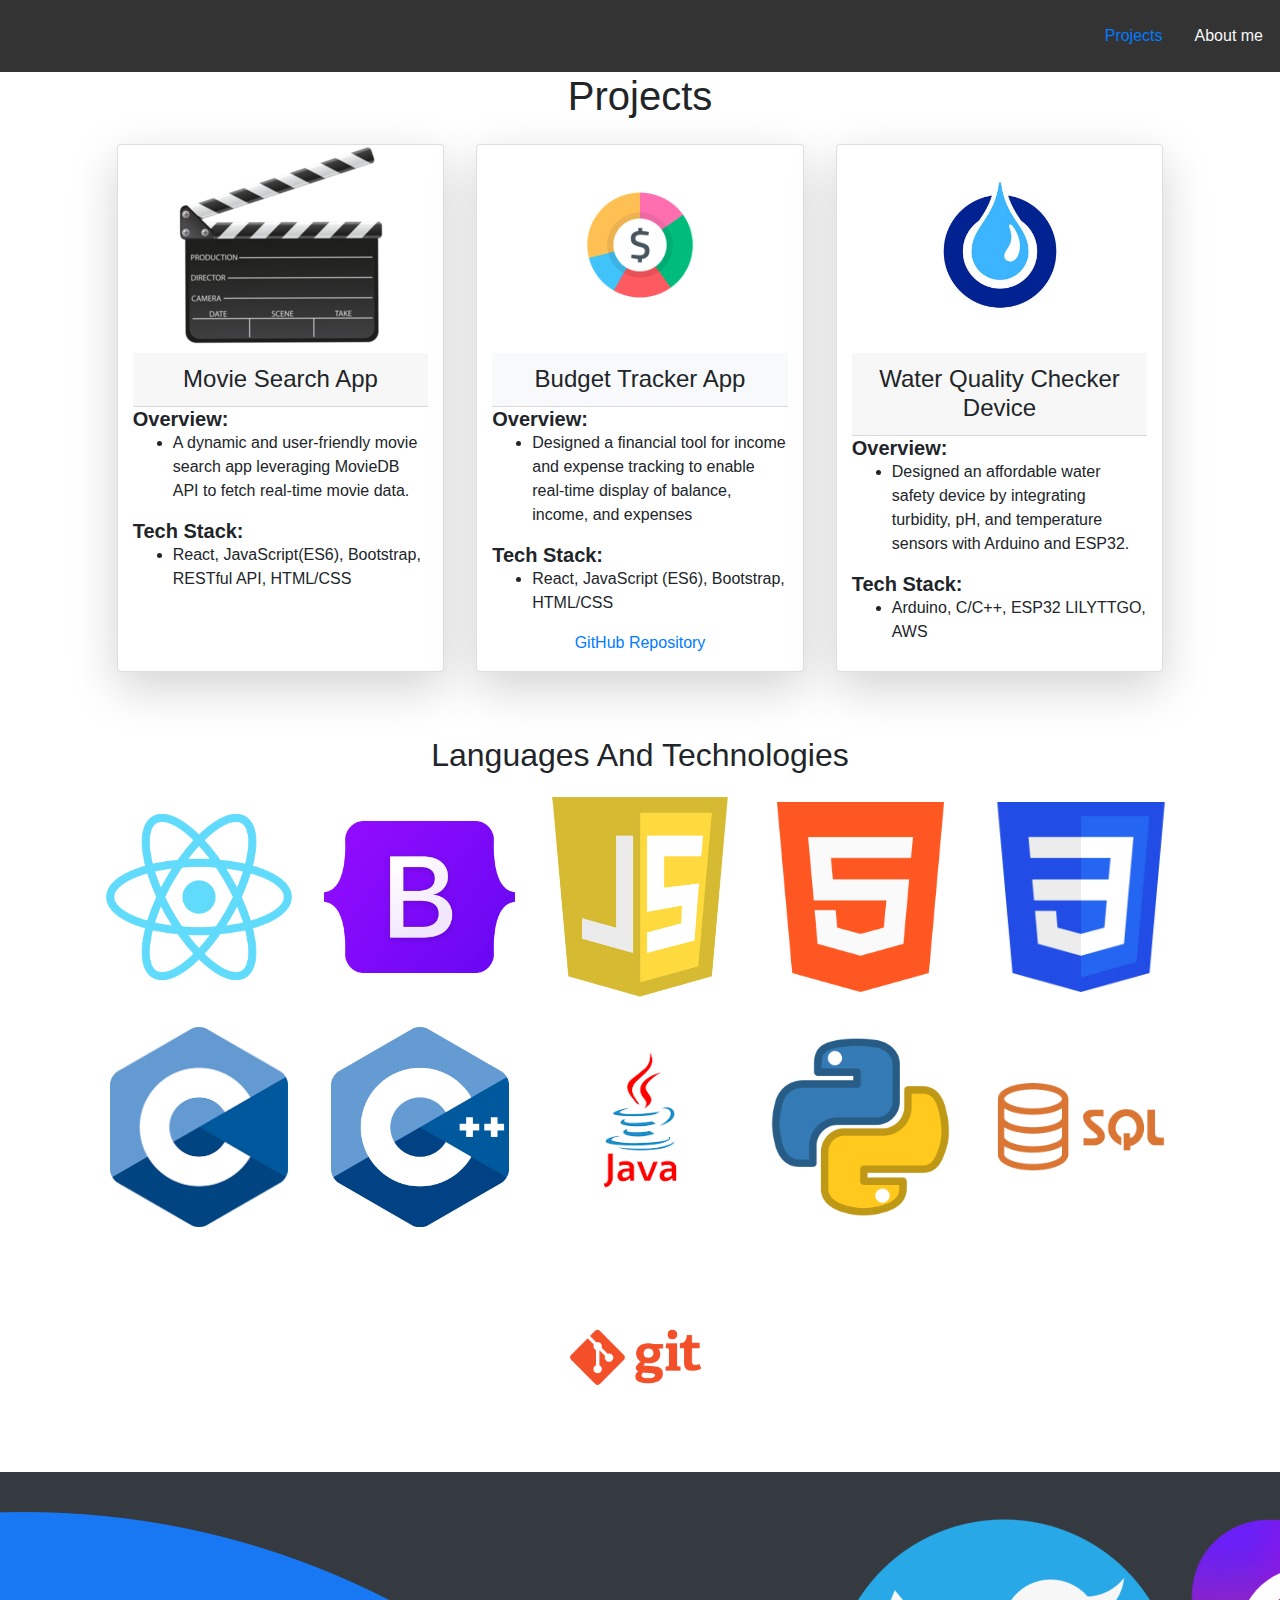
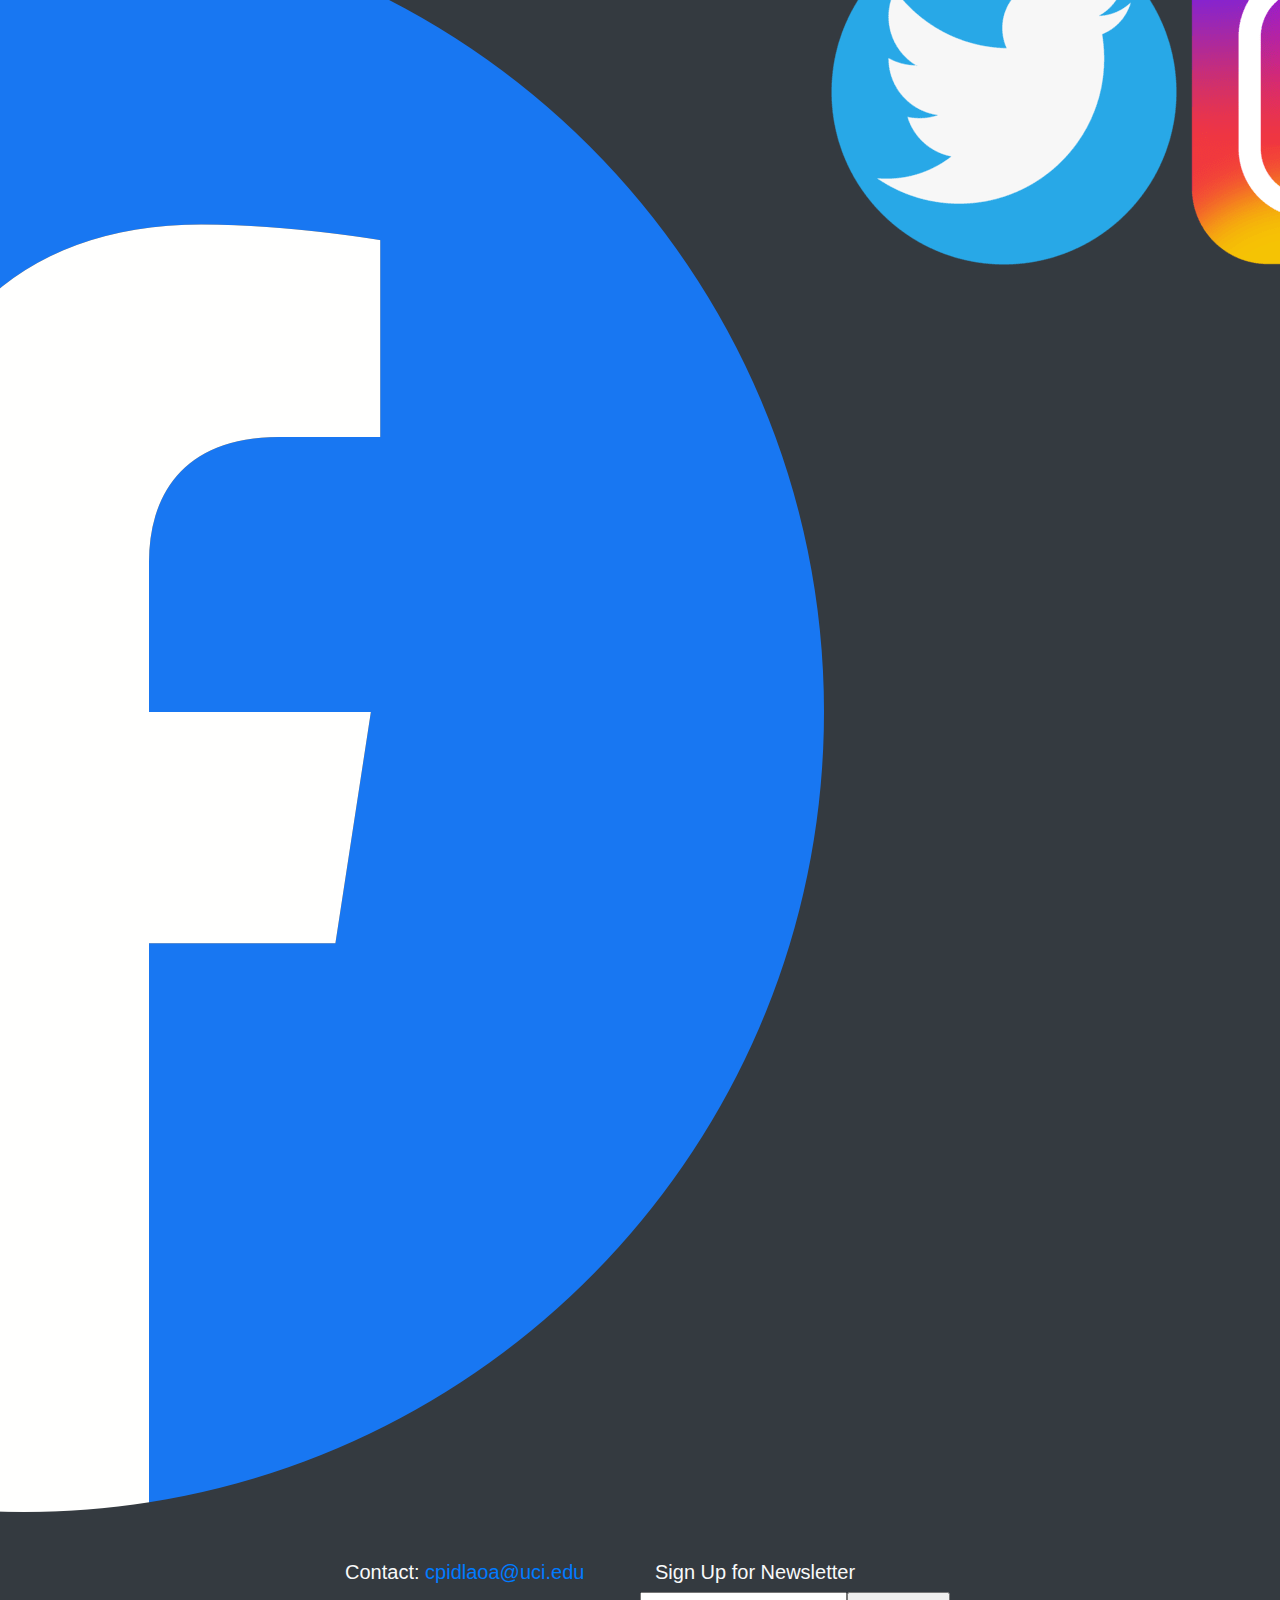
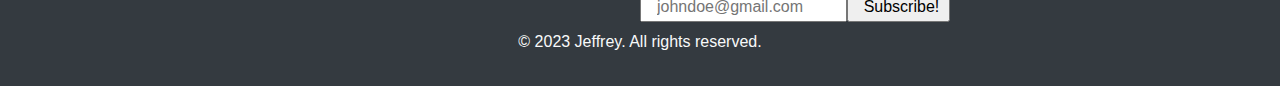
<file: index.html>
<!DOCTYPE html>
<html lang="en">
<head>
    <meta charset="UTF-8">
    <link rel="stylesheet" type="text/css" href="styles.css">
    <meta name="viewport" content="width=device-width, initial-scale=1.0">
    <link rel="stylesheet" href="https://stackpath.bootstrapcdn.com/bootstrap/4.3.1/css/bootstrap.min.css" integrity="sha384-ggOyR0iXCbMQv3Xipma34MD+dH/1fQ784/j6cY/iJTQUOhcWr7x9JvoRxT2MZw1T" crossorigin="anonymous">
    <link rel="preconnect" href="https://fonts.googleapis.com">
<link rel="preconnect" href="https://fonts.gstatic.com" crossorigin>
<link href="https://fonts.googleapis.com/css2?family=Oswald&display=swap" rel="stylesheet">
    <title>Portfolio</title>
</head>
<body>
    <nav class ="navbar d-flex justify-content-end" style="background-color: #333333;">
        <div class ="row">
            <div class = "m-3">
                <a href = "index.html">Projects</a>
            </div>
            <div class = "m-3">
                <a class="text-light" href = "aboutMe.html">About me</a>
            </div>
 
        </div>
    </nav>
    <div class="text-center">
        <h1>Projects</h1>
    </div>
    <div class ="row d-flex justify-content-center">
        <div class="col-3 card m-3 text-center border-lg card-style shadow-lg" >
            <div class ="container" style = "width: 100%; height: 200px;">
                <img alt = "movie logo" src="./images/movie.png" style=" max-width: 100%; height: 100%; object-fit: contain">
            </div>
            <h4 class="mt-2 card-header">Movie Search App</h4>
            <div>
                <h5 class="d-flex justify-content-start mb-0"><strong>Overview: </strong></h5>
                <ul class="text-left">
                    <li>A dynamic and user-friendly movie search app leveraging MovieDB API to
                        fetch real-time movie data.
                    </li>
                </ul>
            </div>

            <div>
                <h5 class="d-flex justify-content-start mb-0"><strong>Tech Stack: </strong></h5>
                <ul class="text-left">
                    <li>
                        React, JavaScript(ES6), Bootstrap, RESTful API, HTML/CSS
                    </li>
                </ul>
            </div>
            

        </div>
        <div class="col-3 card m-3 text-center card-style shadow-lg">
            <div class ="container" style = "width: 100%; height: 200px; overflow:hidden">
                <img alt = "budget app logo" src="./images/budget.png" style="max-width: 100%; height: 100% ; object-fit: contain">
            </div>
            <h4 class="card-header bg-light mt-2">Budget Tracker App</h4>
            <div>
                <h5 class="d-flex justify-content-start mb-0"><strong>Overview: </strong></h5>
                <ul class="text-left">
                    <li>Designed a financial tool for income and expense tracking to enable real-time
                        display of balance, income, and expenses
                    </li>
                </ul>
            </div>
            <div>
                <h5 class="d-flex justify-content-start mb-0"><strong>Tech Stack: </strong></h5>
                <ul class="text-left">
                    <li>
                        React, JavaScript (ES6), Bootstrap, HTML/CSS
                    </li>
                </ul>
            </div>
            <p><a href="https://github.com/Jeffreyp1/financeTracker">GitHub Repository</a></p>

        </div>
        <div class="col-3 card m-3 text-center card-style shadow-lg">
            <div class ="container" style = "width: 100%; height: 200px;">
                <img alt ="water logo" src="./images/water.png" style=" max-width: 100%; height: 100% ; object-fit: contain">
            </div>
            <h4 class="card-header mt-2">Water Quality Checker Device</h4>
            <div>
                <h5 class="d-flex justify-content-start mb-0"><strong>Overview: </strong></h5>
                <ul class="text-left">
                    <li>Designed an affordable water safety device by integrating turbidity, pH, and temperature sensors with Arduino and ESP32.
                    </li>
                </ul>
            </div>

            <div>
                <h5 class="d-flex justify-content-start mb-0"><strong>Tech Stack: </strong></h5>
                <ul class="text-left">
                    <li>
                        Arduino, C/C++, ESP32 LILYTTGO, AWS
                    </li>
                </ul>
            </div>
        </div>
        


        
    </div>
    <div class="container text-center mt-5">
        <h2>Languages And Technologies</h2>
        <div class ="row d-flex justify-content-center mb-0">
            <div class ="languages images-style" >
                <img alt = "react app" src="./images/react.png" class="images">
            </div>
            <div class = "languages images-style">
                <img alt = "bootstrap logo" src="./images/bootstrap.png" class="images">
            </div>
            <div class ="languages images-style">
                <img alt = "javascript logo" src="./images/javascript.png" class="images">
            </div>
            <div class ="languages images-style">
                <img alt = "html logo" src="./images/html.png" class="images">
            </div>
            <div class ="languages images-style">
                <img alt = "css logo" src="./images/css.png" class="images">
            </div>
            <div class ="languages images-style">
                <img alt = "c logo" src="./images/c.png" class="images">
            </div>
            <div class ="languages images-style">
                <img alt = "c++ logo" src="./images/c++.png" class="images">
            </div>
            <div class ="languages images-style">
                <label>
                <img alt = "java logo" src="./images/java.png" class="images">
            </div>
            <div class ="languages images-style">
                <img alt = "python logo" src="./images/python.png" class="images">
            </div>
            <div class ="languages images-style">
                <img alt = "sql logo" src="./images/sql.png" class="images">
            </div>
            <div class ="languages images-style">
                <img alt = "git app logo" src="./images/git.png" class="images">
            </div>
        </div>
    </div>
    <footer class="footer mt-auto py-3 bg-dark" style="background-color: #333333;">
        <div class="d-flex justify-content-center mt-4">
            <div class ="social-media images-style">
                <a class="social-media-images" href = "facebook.com">
                    <img alt = "facebook link" src="./images/facebook.png" class="social-media-images">
                </a>
            </div>
            <div class ="social-media images-style">
                <a class="social-media-images" href = "twitter.com">
                    <img alt = "twitter link" src="./images/twitter.png" class="social-media-images">
                </a>
            </div>
            <div class ="social-media images-style">
                <a class="social-media-images" href = "instagram.com">
                    <img alt = "instagram link" src="./images/instagram.png" class="social-media-images">
                </a>
            </div>
            <div class ="social-media images-style">
                <a class="social-media-images" href = "https://github.com/Jeffreyp1">
                    <img alt = "github link" src="./images/github.png" class="social-media-images">
                </a>
            </div>
            
        </div>
        
        <div class="d-flex justify-content-center mt-5">
            <div class="row">
                <div class="col-6">
                    <h5 class="text-light">
                        Contact:
                        <a href="mailto:cpidlaoa@uci.edu" class="text-primary">
                        cpidlaoa@uci.edu
                        </a>
                    </h5>
                    
                </div>
                <div class="col-6">
                    <h5 class="text-light text-start">Sign Up for Newsletter</h5>
                    <form id="newsletter-form">
                        <div class="row">
                            <input class="col-8" type="text" id="email" placeholder="johndoe@gmail.com">
                            <input class="col-4" type="submit" value = "Subscribe!">
                        </div>
                        
                    </form>
                    
                </div>
            </div>
            
        </div>
        
        <div class="mt-2 align-items-end">
            <div class="d-flex justify-content-center">
                <p class="text-light">© 2023 Jeffrey. All rights reserved.</p>
            </div>
        </div>
        
        
    </footer>
</body>
</html>
</file>
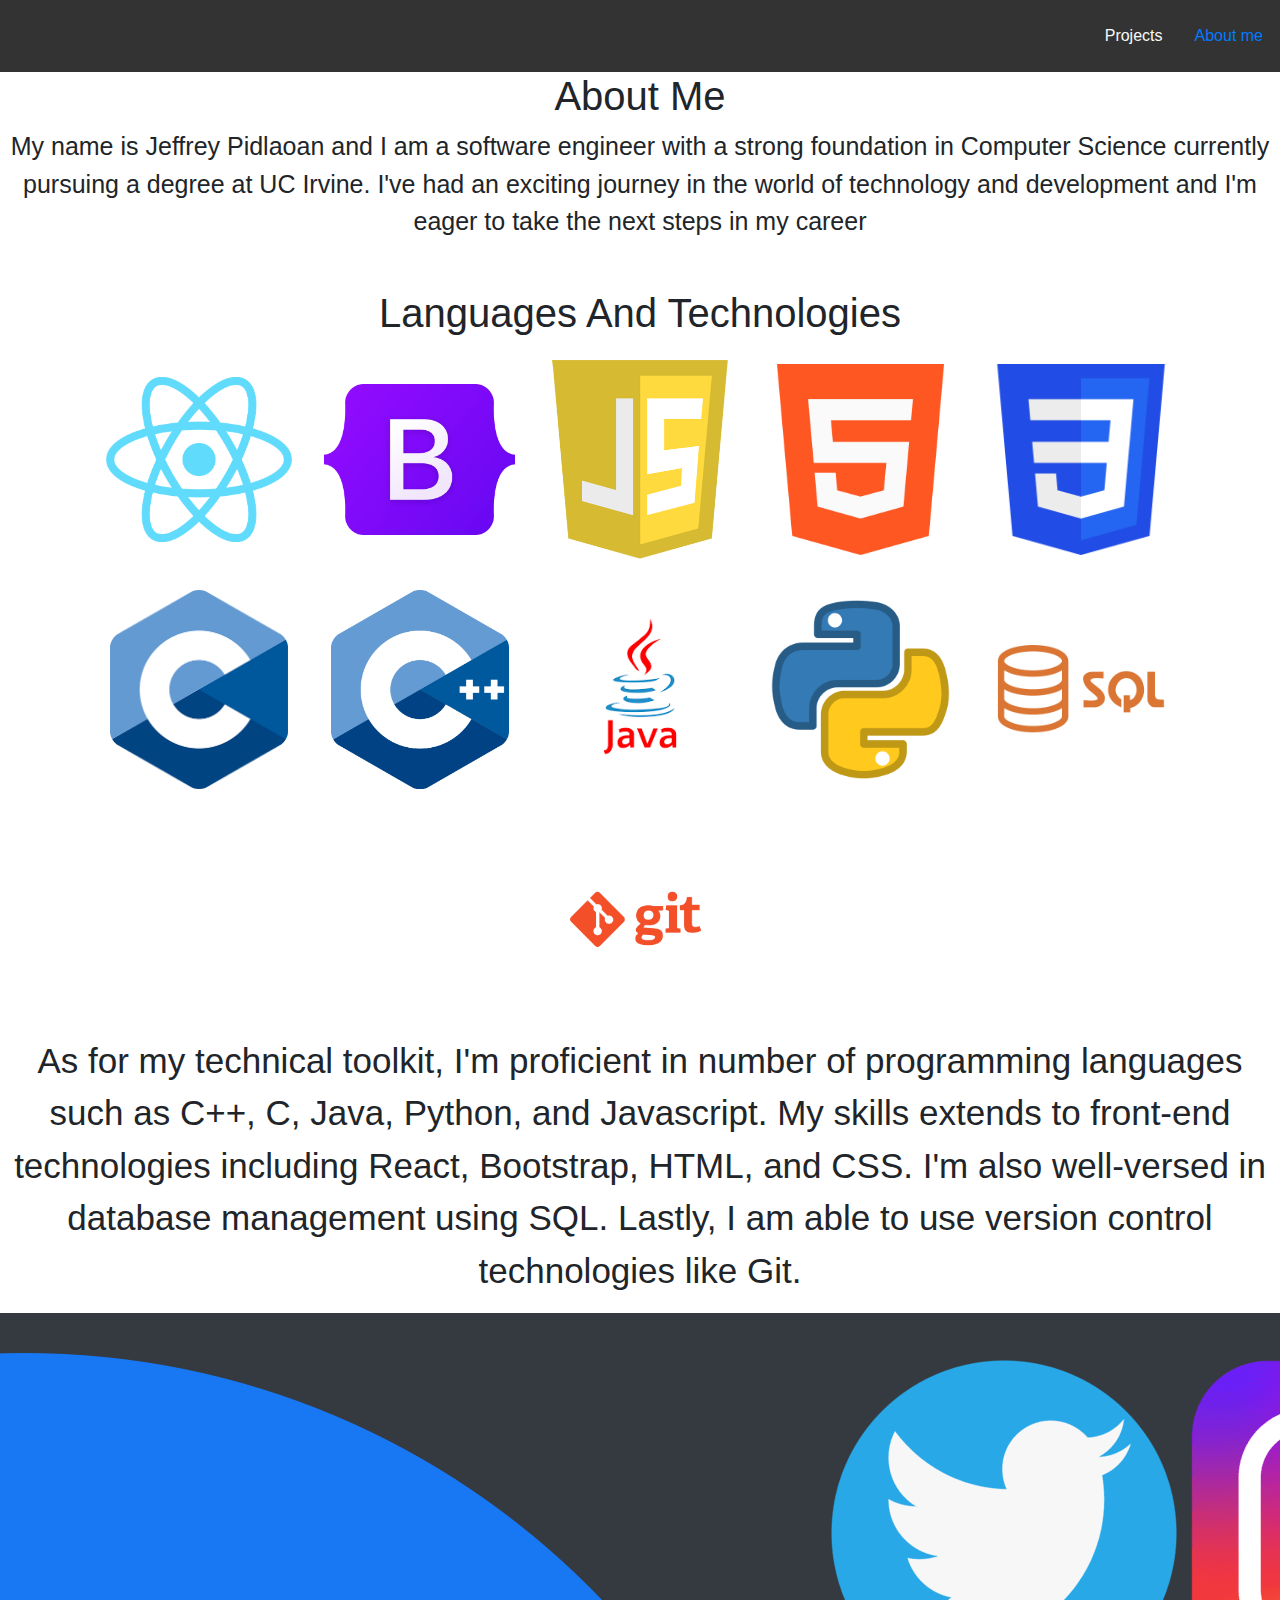
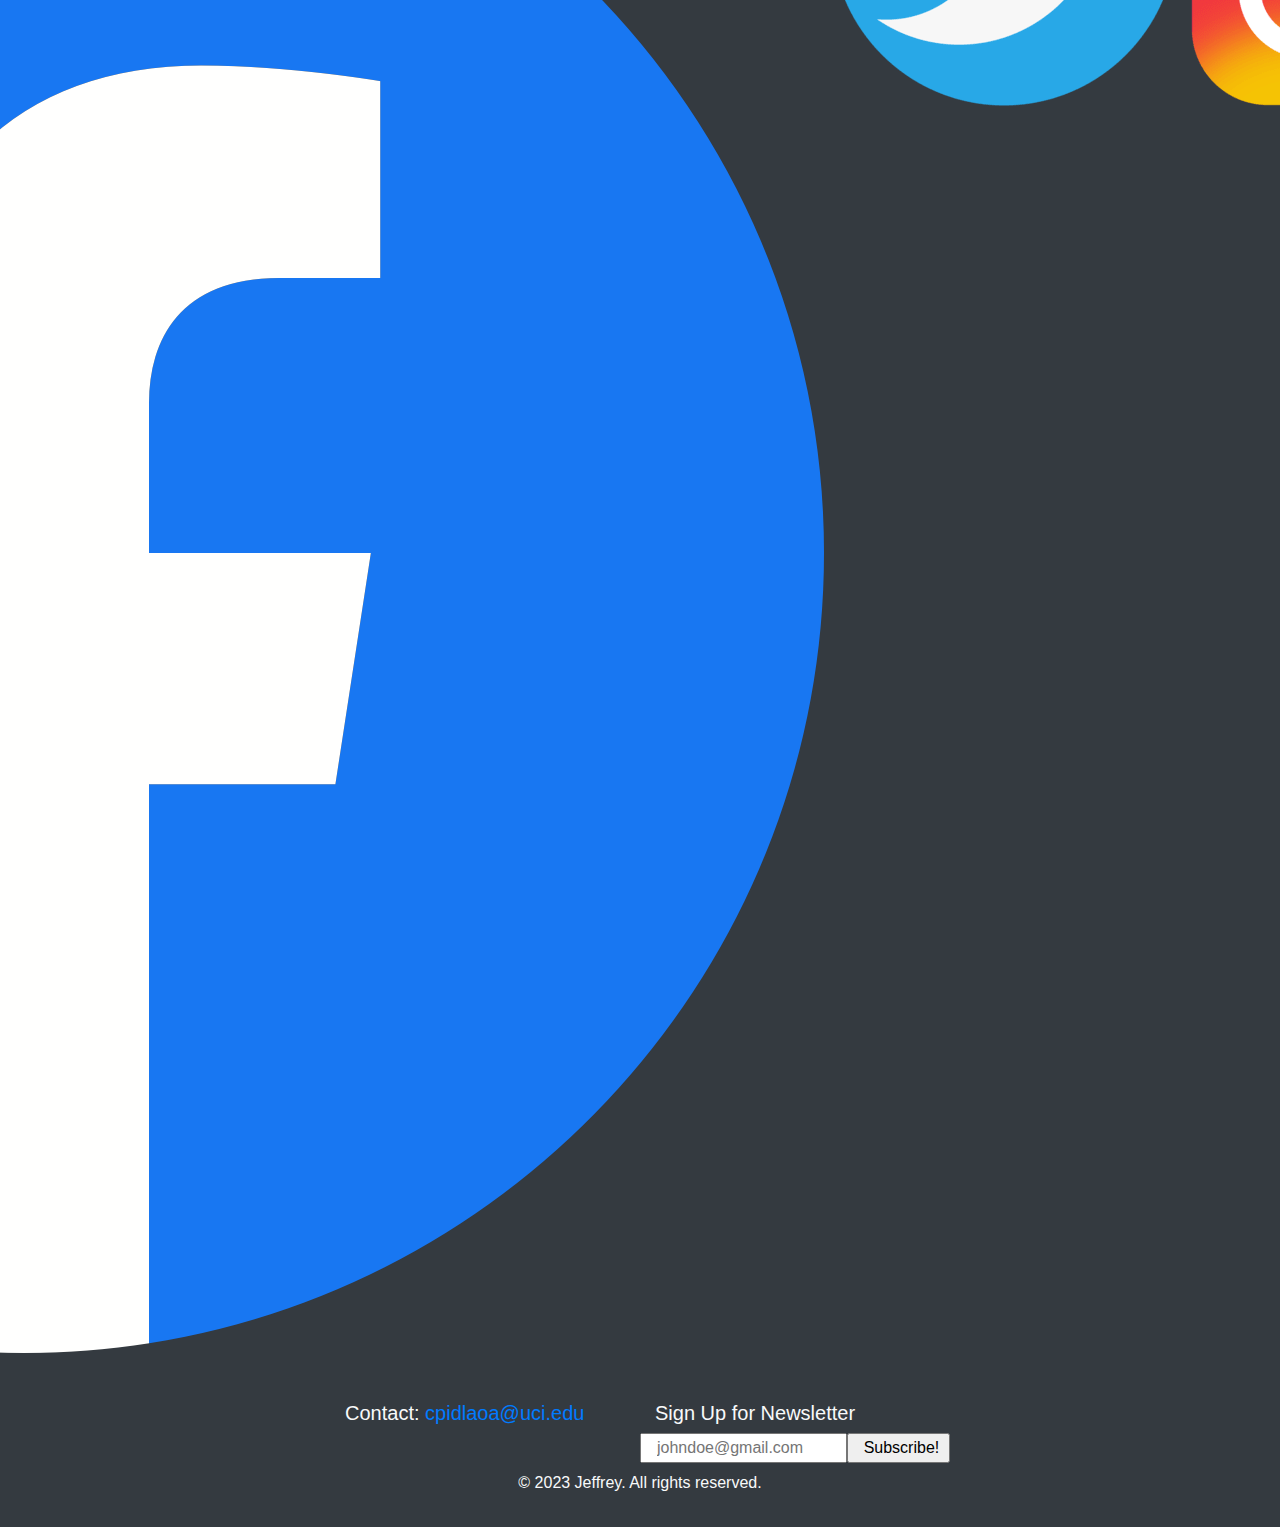
<file: aboutMe.html>
<!DOCTYPE html>
<html lang="en">
<head>
    <meta charset="UTF-8">
    <link rel="stylesheet" type="text/css" href="styles.css">

    <meta name="viewport" content="width=device-width, initial-scale=1.0">
    <link rel="stylesheet" href="https://stackpath.bootstrapcdn.com/bootstrap/4.3.1/css/bootstrap.min.css" integrity="sha384-ggOyR0iXCbMQv3Xipma34MD+dH/1fQ784/j6cY/iJTQUOhcWr7x9JvoRxT2MZw1T" crossorigin="anonymous">
    <link rel="preconnect" href="https://fonts.googleapis.com">
<link rel="preconnect" href="https://fonts.gstatic.com" crossorigin>
<link href="https://fonts.googleapis.com/css2?family=Oswald&display=swap" rel="stylesheet">
    <title>Portfolio</title>
</head>
<body>
    <nav class ="navbar navbar-primary d-flex justify-content-end" style="background-color: #333333;">
        <div class ="row">
            <div class = "m-3">
                <a class="text-light" href = "index.html">Projects</a>
            </div>
            <div class = "m-3">
                <a class="text-primary" href = "aboutMe.html">About me</a>
            </div>    
        </div>
    </nav>
    <div class="text-center">
        <h1>About Me</h1>
        <p style="font-size: 25px">My name is Jeffrey Pidlaoan and I am a software engineer with a strong foundation in Computer Science
            currently pursuing a degree at UC Irvine. I've had an exciting journey in the world of technology and development
            and I'm eager to take the next steps in my career </p>
        <p>

        </p>
        <div class="container text-center mt-5">
            <h1>Languages And Technologies</h1>
            <div class ="row d-flex justify-content-center mb-0">
                <div class ="languages images-style" >
                    <img alt = "react app" src="./images/react.png" class="images">
                </div>
                <div class = "languages images-style">
                    <img alt = "bootstrap logo" src="./images/bootstrap.png" class="images">
                </div>
                <div class ="languages images-style">
                    <img alt = "javascript logo" src="./images/javascript.png" class="images">
                </div>
                <div class ="languages images-style">
                    <img alt = "html logo" src="./images/html.png" class="images">
                </div>
                <div class ="languages images-style">
                    <img alt = "css logo" src="./images/css.png" class="images">
                </div>
                <div class ="languages images-style">
                    <img alt = "c logo" src="./images/c.png" class="images">
                </div>
                <div class ="languages images-style">
                    <img alt = "c++ logo" src="./images/c++.png" class="images">
                </div>
                <div class ="languages images-style">
                    
                    <img alt = "java logo" src="./images/java.png" class="images">
                </div>
                <div class ="languages images-style">
                    <img alt = "python logo" src="./images/python.png" class="images">
                </div>
                <div class ="languages images-style">
                    <img alt = "sql logo" src="./images/sql.png" class="images">
                </div>
                <div class ="languages images-style">
                    <img alt = "git app logo" src="./images/git.png" class="images">
                </div>
            </div>
        </div>
        <p  style="font-size: 35px">
            As for my technical toolkit, I'm proficient in number of programming languages such as C++, C, Java, Python, and Javascript. My skills
            extends to front-end technologies including React, Bootstrap, HTML, and CSS. I'm also well-versed in database management using SQL. Lastly,
            I am able to use version control technologies like Git.
        </p>
        
    </div>
    
    <footer class="footer mt-auto py-3 bg-dark" style="background-color: #333333;">
        <div class="d-flex justify-content-center mt-4">
            <div class ="social-media images-style">
                <a class="social-media-images" href = "facebook.com">
                    <img alt = "facebook link" src="./images/facebook.png" class="social-media-images">
                </a>
            </div>
            <div class ="social-media images-style">
                <a class="social-media-images" href = "twitter.com">
                    <img alt = "twitter link" src="./images/twitter.png" class="social-media-images">
                </a>
            </div>
            <div class ="social-media images-style">
                <a class="social-media-images" href = "instagram.com">
                    <img alt = "instagram link" src="./images/instagram.png" class="social-media-images">
                </a>
            </div>
            <div class ="social-media images-style">
                <a class="social-media-images" href = "https://github.com/Jeffreyp1">
                    <img alt = "github link" src="./images/github.png" class="social-media-images">
                </a>
            </div>
            
        </div>
        
        <div class="d-flex justify-content-center mt-5">
            <div class="row">
                <div class="col-6">
                    <h5 class="text-light">
                        Contact:
                        <a href="mailto:cpidlaoa@uci.edu" class="text-primary">
                        cpidlaoa@uci.edu
                        </a>
                    </h5>
                    
                </div>
                <div class="col-6">
                    <h5 class="text-light text-start">Sign Up for Newsletter</h5>
                    <form id="newsletter-form">
                        <div class="row">
                            <input class="col-8" type="text" id="email" placeholder="johndoe@gmail.com">
                            <input class="col-4" type="submit" value = "Subscribe!">
                        </div>
                        
                    </form>
                    
                </div>
            </div>
            
        </div>
        
        <div class="mt-2 align-items-end">
            <div class="d-flex justify-content-center">
                <p class="text-light">© 2023 Jeffrey. All rights reserved.</p>
            </div>
        </div>
        
        
    </footer>
</body>
</html>
</file>
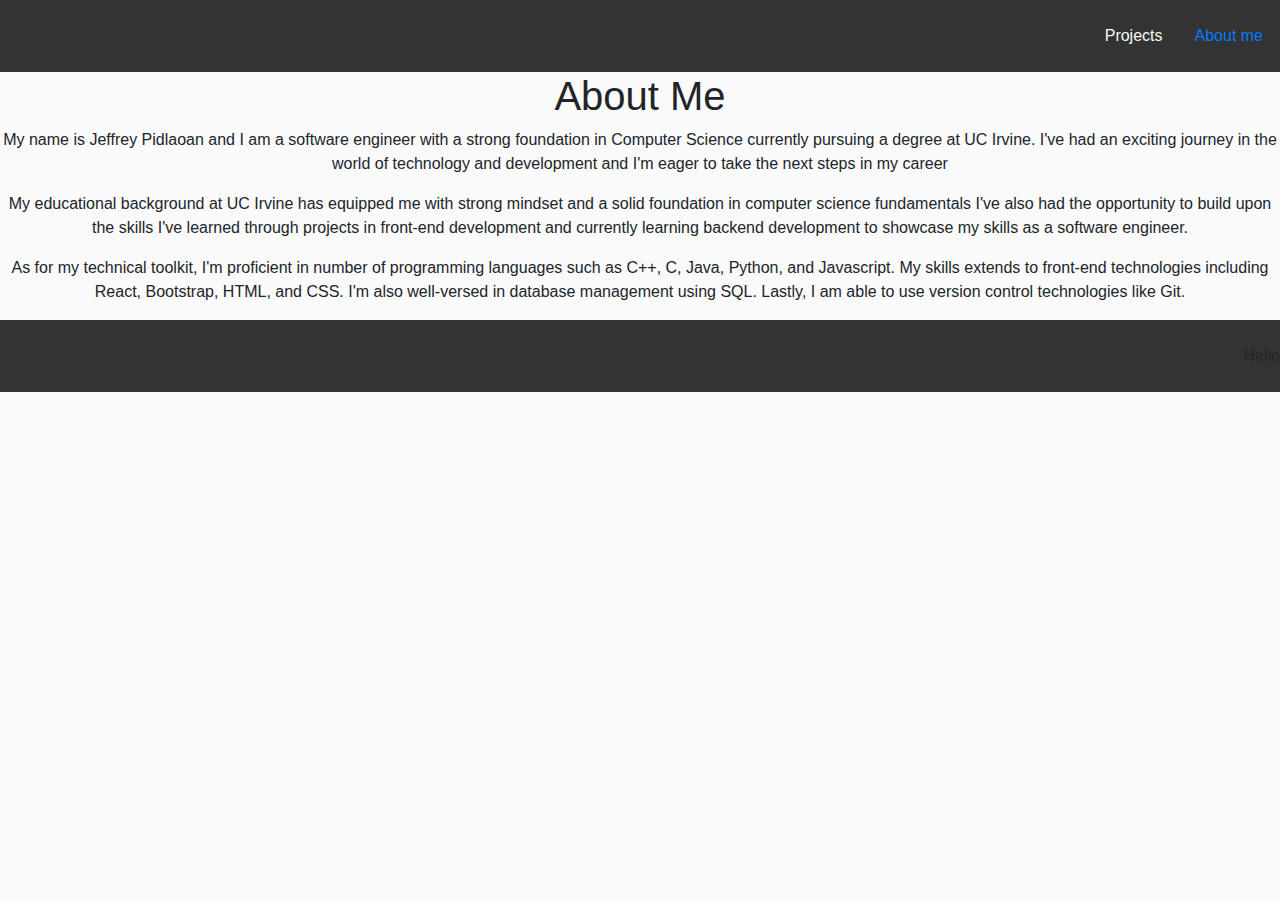
<file: images/Portfolio.html>
<!DOCTYPE html>
<!-- saved from url=(0034)http://127.0.0.1:5501/aboutMe.html -->
<html lang="en"><head><meta http-equiv="Content-Type" content="text/html; charset=UTF-8">
    
    <link rel="stylesheet" type="text/css" href="./Portfolio_files/styles.css">

    <meta name="viewport" content="width=device-width, initial-scale=1.0">
    <link rel="stylesheet" href="./Portfolio_files/bootstrap.min.css" integrity="sha384-ggOyR0iXCbMQv3Xipma34MD+dH/1fQ784/j6cY/iJTQUOhcWr7x9JvoRxT2MZw1T" crossorigin="anonymous">
    <link rel="preconnect" href="https://fonts.googleapis.com/">
<link rel="preconnect" href="https://fonts.gstatic.com/" crossorigin="">
<link href="./Portfolio_files/css2" rel="stylesheet">
    <title>Portfolio</title>
</head>
<body class="vsc-initialized" data-new-gr-c-s-check-loaded="14.1131.0" data-gr-ext-installed="">
    <nav class="navbar navbar-primary d-flex justify-content-end" style="background-color: #333333;">
        <div class="row">
            <div class="m-3">
                <a class="text-light" href="http://127.0.0.1:5501/index.html">Projects</a>
            </div>
            <div class="m-3">
                <a class="text-primary" href="http://127.0.0.1:5501/aboutMe.html">About me</a>
            </div>    
        </div>
    </nav>
    <div class="text-center">
        <h1>About Me</h1>
        <p>My name is Jeffrey Pidlaoan and I am a software engineer with a strong foundation in Computer Science
            currently pursuing a degree at UC Irvine. I've had an exciting journey in the world of technology and development
            and I'm eager to take the next steps in my career </p>
        <p>
            My educational background at UC Irvine has equipped me with strong mindset and a solid foundation in computer science fundamentals
            I've also had the opportunity to build upon the skills I've learned through projects in front-end development and currently learning
            backend development to showcase my skills as a software engineer.
        </p>
        <p>
            As for my technical toolkit, I'm proficient in number of programming languages such as C++, C, Java, Python, and Javascript. My skills
            extends to front-end technologies including React, Bootstrap, HTML, and CSS. I'm also well-versed in database management using SQL. Lastly,
            I am able to use version control technologies like Git.
        </p>
        <p>

        </p>
        <footer class="site-footer d-flex flex-column align-items-end py-4" style="background-color: #333333;">
            Hello
        </footer>
    </div>
<!-- Code injected by live-server -->
<script>
	// <![CDATA[  <-- For SVG support
	if ('WebSocket' in window) {
		(function () {
			function refreshCSS() {
				var sheets = [].slice.call(document.getElementsByTagName("link"));
				var head = document.getElementsByTagName("head")[0];
				for (var i = 0; i < sheets.length; ++i) {
					var elem = sheets[i];
					var parent = elem.parentElement || head;
					parent.removeChild(elem);
					var rel = elem.rel;
					if (elem.href && typeof rel != "string" || rel.length == 0 || rel.toLowerCase() == "stylesheet") {
						var url = elem.href.replace(/(&|\?)_cacheOverride=\d+/, '');
						elem.href = url + (url.indexOf('?') >= 0 ? '&' : '?') + '_cacheOverride=' + (new Date().valueOf());
					}
					parent.appendChild(elem);
				}
			}
			var protocol = window.location.protocol === 'http:' ? 'ws://' : 'wss://';
			var address = protocol + window.location.host + window.location.pathname + '/ws';
			var socket = new WebSocket(address);
			socket.onmessage = function (msg) {
				if (msg.data == 'reload') window.location.reload();
				else if (msg.data == 'refreshcss') refreshCSS();
			};
			if (sessionStorage && !sessionStorage.getItem('IsThisFirstTime_Log_From_LiveServer')) {
				console.log('Live reload enabled.');
				sessionStorage.setItem('IsThisFirstTime_Log_From_LiveServer', true);
			}
		})();
	}
	else {
		console.error('Upgrade your browser. This Browser is NOT supported WebSocket for Live-Reloading.');
	}
	// ]]>
</script>

</body><grammarly-desktop-integration data-grammarly-shadow-root="true"><template shadowrootmode="open"><style>
      div.grammarly-desktop-integration {
        position: absolute;
        width: 1px;
        height: 1px;
        padding: 0;
        margin: -1px;
        overflow: hidden;
        clip: rect(0, 0, 0, 0);
        white-space: nowrap;
        border: 0;
        -moz-user-select: none;
        -webkit-user-select: none;
        -ms-user-select:none;
        user-select:none;
      }

      div.grammarly-desktop-integration:before {
        content: attr(data-content);
      }
    </style><div aria-label="grammarly-integration" role="group" tabindex="-1" class="grammarly-desktop-integration" data-content="{&quot;mode&quot;:&quot;full&quot;,&quot;isActive&quot;:true,&quot;isUserDisabled&quot;:false}"></div></template></grammarly-desktop-integration></html>
</file>
<file: styles.css>
.card-style{
    
    transition: transform 0.2s;
    border-radius: 10px;
    box-shadow: 0 4px 8px rgba(0, 0, 0, 0.2);

}

.card-style:hover{
    transform: scale(1.05);
}

.images-style{
    transition: transform 0.2s;
}
.images-style:hover{
    transform: scale(1.05)
}
.languages{
    display: flex;
    justify-content: center;
    align-items: center;
    flex: 0 0 16.7%;
    max-width: 16.7%;
    width: 100%;
    height: 200px;
    margin: 15px;
}



.images{
    max-width: 100%;
    height: 100%;
    object-fit:contain;
}



body{
    font-family: 'Roboto', sans-serif;
}
</file>
<file: images/Portfolio_files/styles.css>
.card-style{
    
    transition: transform 0.2s;
    border-radius: 10px;
    box-shadow: 0 4px 8px rgba(0, 0, 0, 0.2);

}

.card-style:hover{
    transform: scale(1.05);
}

.images-style{
    transition: transform 0.2s;
}
.images-style:hover{
    transform: scale(1.05)
}
.languages{
    display: flex;
    justify-content: center;
    align-items: center;
    flex: 0 0 16.7%;
    max-width: 16.7%;
    width: 100%;
    height: 200px;
    margin: 15px;
}



.images{
    max-width: 100%;
    height: 100%;
    object-fit:contain;
    padding: 10px;
}

body{
    background-color: #FAFAFA!important;
    font-family: 'Oswald', sans-serif !important;


}
</file>
